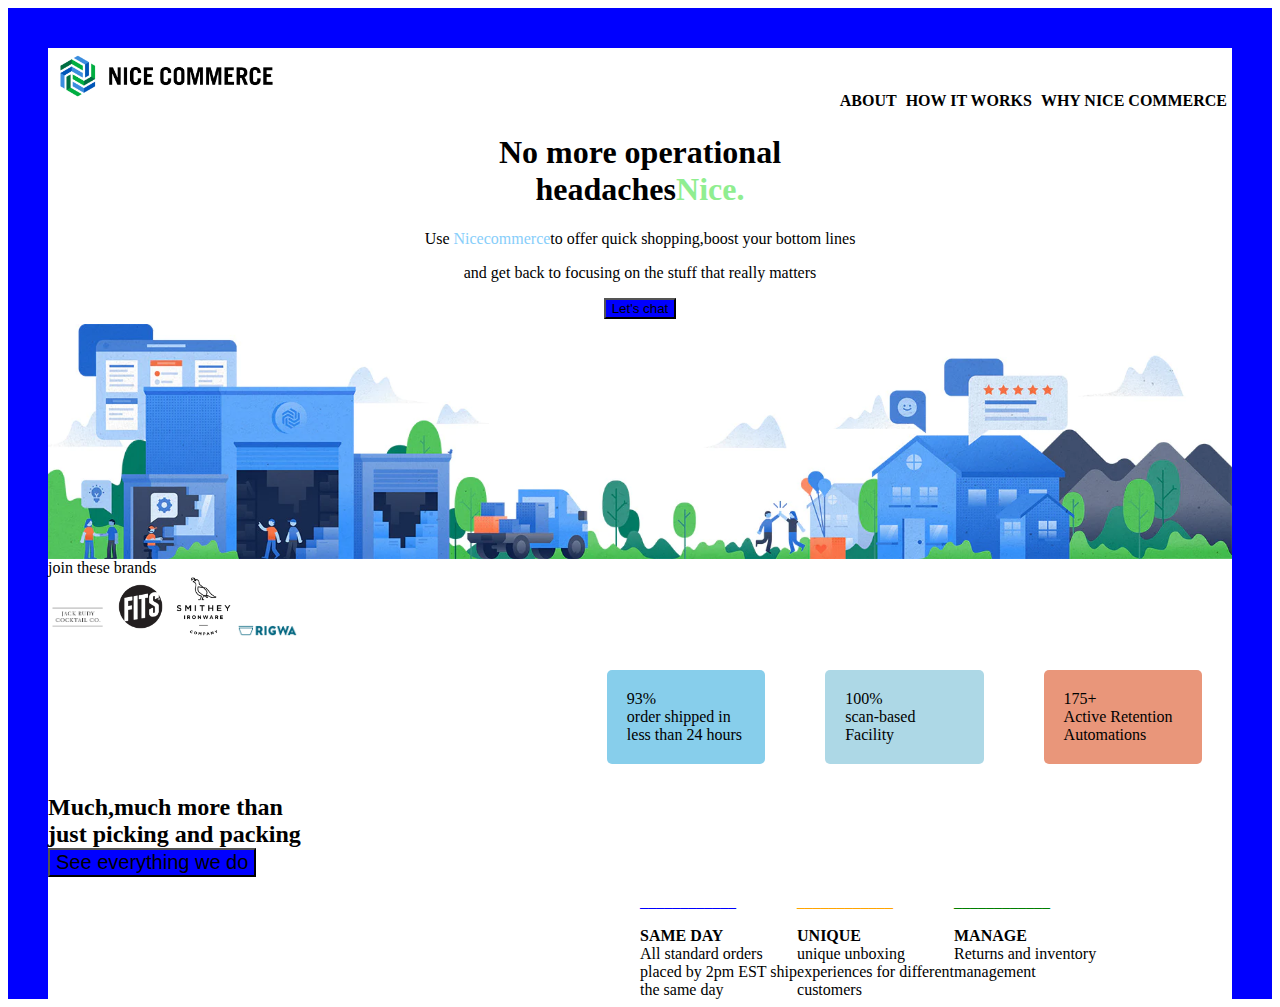
<file: index.html>
<!DOCTYPE html>
<html lang="en">
<head>
    <meta charset="UTF-8">
    <meta http-equiv="X-UA-Compatible" content="IE=edge">
    <meta name="viewport" content="width=device-width, initial-scale=1.0">
    <title>Document</title>
    <link rel="stylesheet" href="style.css">
</head>
<body>
    <div class="container">
        
    <div>
    <div>
    
        <img src="/www.webp" id="www"/>
    </div>
    <div>
        <nav class="navigation">
            <ul>
                <li>ABOUT</li>
                <li>HOW IT WORKS</li>
                <li>WHY NICE COMMERCE</li>
            </ul>
        </nav>
    </div>
   
    </div>
    <div class="topic"> 
        <h1 class="X">No more operational<br>
            headaches<span class="r">Nice.</span></h1>
       <p>Use <span class="z">Nicecommerce</span>to offer quick shopping,boost your bottom lines</p>
       <p>and get back to focusing on the stuff that really matters</p>
       <button class="wew">Let's chat</button>

    
</div>
<img src="/nice-warehouse-delivery.webp" alt="nicecommerce" class="image"/>
<div>
<div>
    <div>join these brands</div>
    <div>
    <img src="/jack.png" alt="logo" class="pic"/>
    <img src="/fits-logo-black.webp" alt="logo" class="logo"/>
    <img src="/img.png" alt="logo1" class="logo1"/>
    <img src="/download (1).png" alt="logo2" class="logo2"/>
    <div class="wel">
    <div class="ayen">
  <div>93%</div>
  <div>order shipped in</div>
  <div>less than 24 hours</div>
 </div>
  <div class="adhel">
      <div>100%</div>
      <div>scan-based</div>
      <div>Facility</div>
  </div>
  <div class="chol">
      <div>175+</div>
      <div>Active Retention</div>
      <div>Automations</div>
  </div>
</div>
</div>
</div>

<div>
    <div class="shoti">
         <div>Much,much more than</div>
        <div>just picking and packing</div>
    </div>
    <button class="ann2">See everything we do</button>
    <div class="web">
    <div>
        <p class="nap">____________</p>
        <div class="beb">SAME DAY</div>
        <div>All standard orders</div>
        <div>placed by 2pm EST ship</div>
        <div>the same day</div>


    </div>
    <div>
        <p class="nep">____________</p>
        <div class="bab">UNIQUE</div>
        <div>unique unboxing</div>
        <div>experiences for different</div>
        <div>customers</div>
           </div>
           <div>
               
            <p class="nip">____________</p>
               <div class="bib">MANAGE</div>
               <div>Returns and inventory</div>
               <div>management</div>
           </div>
        </div>
    </div>
</body>
</file>
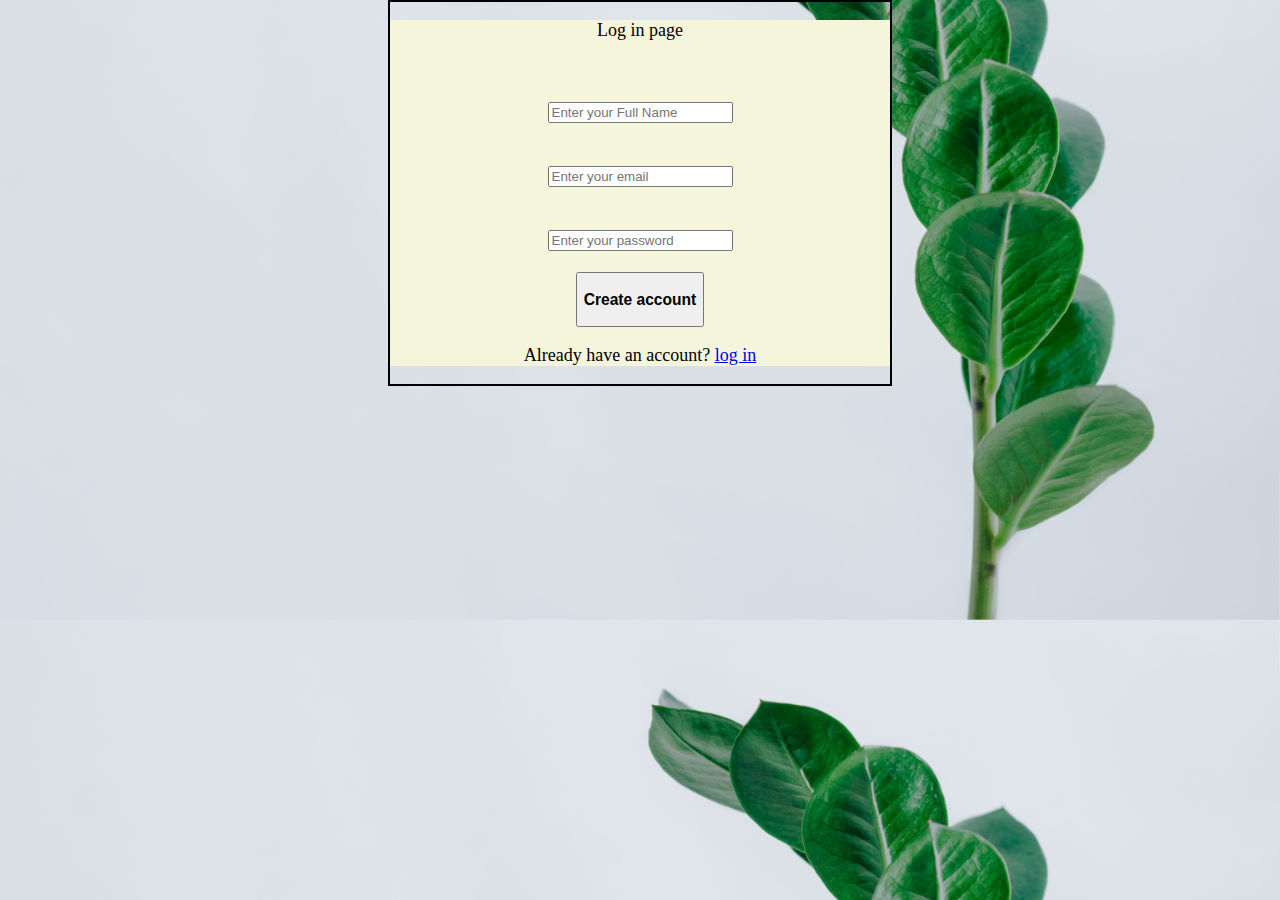
<file: assignment/index.html>
<!DOCTYPE html>
<html lang="en">
<head>
    <meta charset="UTF-8">
    <meta http-equiv="X-UA-Compatible" content="IE=edge">
    <meta name="viewport" content="width=device-width, initial-scale=1.0">
    <title>Document</title>
    <style>
        body{
            background-image: url(Img/pawel-czerwinski-QY9LOl9eZ9w-unsplash\ \(2\).jpg);
            background-size: cover;
            text-align: center;
            border: 2px solid;
            width: 50%;
            max-width: 500px;
            margin: auto;
            background-position: center;
           
          
            
            
            
        }
        .form{
            text-align: center;
            background-color: beige;
            font-size: 18px;
            
            


        }
      
        


        
    </style>
</head>

<body>
    <form class="form">
        <p>Log in page</p>
        <br/>
        <br/>
        
 
<!--<label>Full Name:</label>-->
<input type="text" placeholder="Enter your Full Name"/>
<br/>
<br/>
<br/>
<!--<label>Email Address</label>-->
<input type="email" placeholder="Enter your email"/>
<br/>
<br/>
<br/>
<!--<label>Password</label>-->
<input type= "password" placeholder="Enter your password"/>
<br/>
<br/>
<button><h3 style="border-radius: 30px;">Create account</h3></button>
<p>Already have an account? <a href="./login.html">log in</a> </p>
</form>
</body>
    
</body>
</html>
</file>
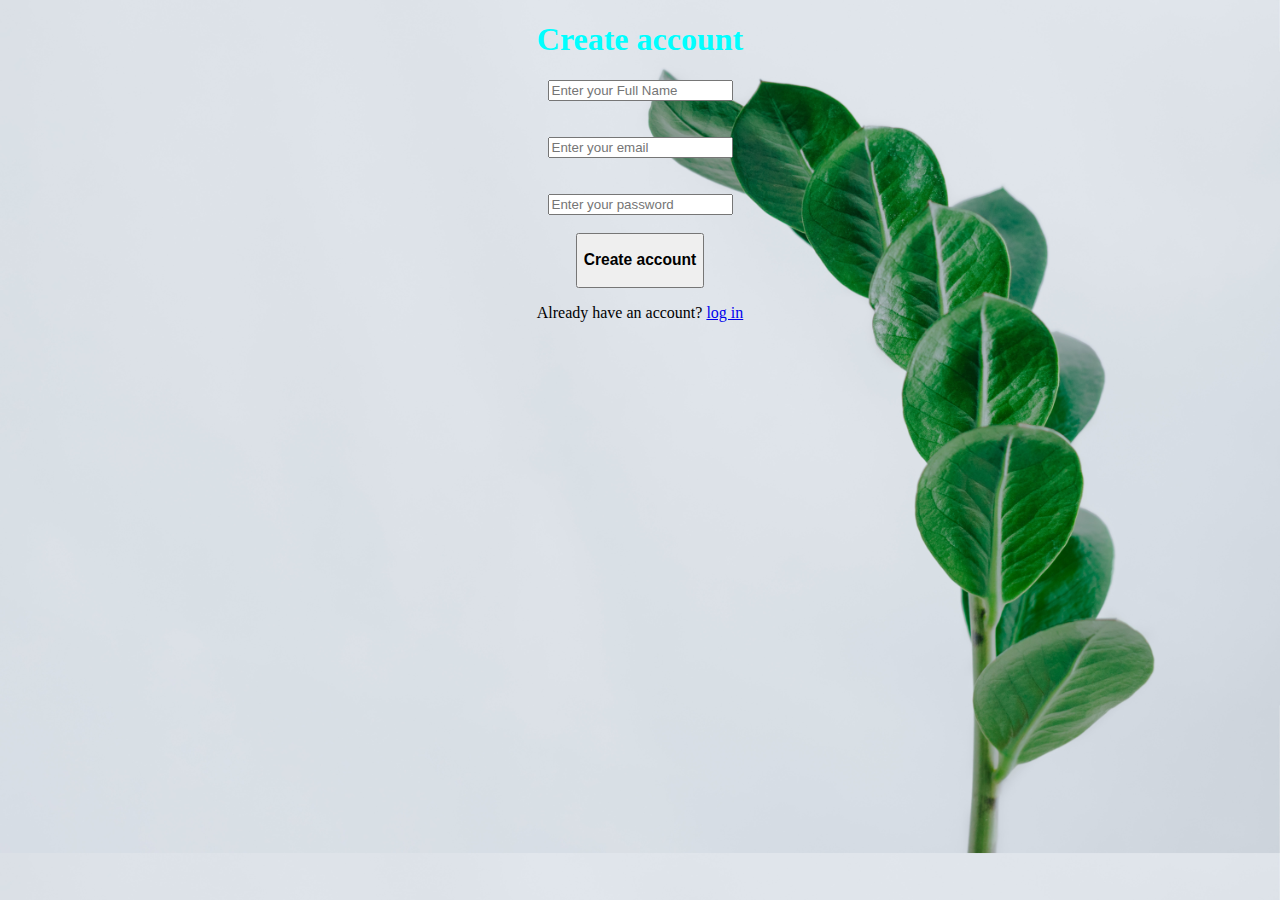
<file: assignment/form.html>
<!DOCTYPE html>
<html lang="en">
<head>
    <meta charset="UTF-8">
    <meta http-equiv="X-UA-Compatible" content="IE=edge">
    <meta name="viewport" content="width=device-width, initial-scale=1.0">
    <title>Document</title>
    <style>
        body{
            background-image: url(/assignment/Img/pawel-czerwinski-QY9LOl9eZ9w-unsplash\ \(2\).jpg);
            background-size: cover;
            text-align: center;
        }

        
    </style>
</head>

<body>
<h1 style="text-align: center;color: aqua;" >Create account</h1>
<!--<label>Full Name:</label>-->
<input type="text" placeholder="Enter your Full Name"/>
<br/>
<br/>
<br/>
<!--<label>Email Address</label>-->
<input type="email" placeholder="Enter your email"/>
<br/>
<br/>
<br/>
<!--<label>Password</label>-->
<input type= "password" placeholder="Enter your password"/>
<br/>
<br/>
<button><h3>Create account</h3></button>
<p>Already have an account? <a href="login.html">log in</a> </p>
    
</body>
</html>
</file>
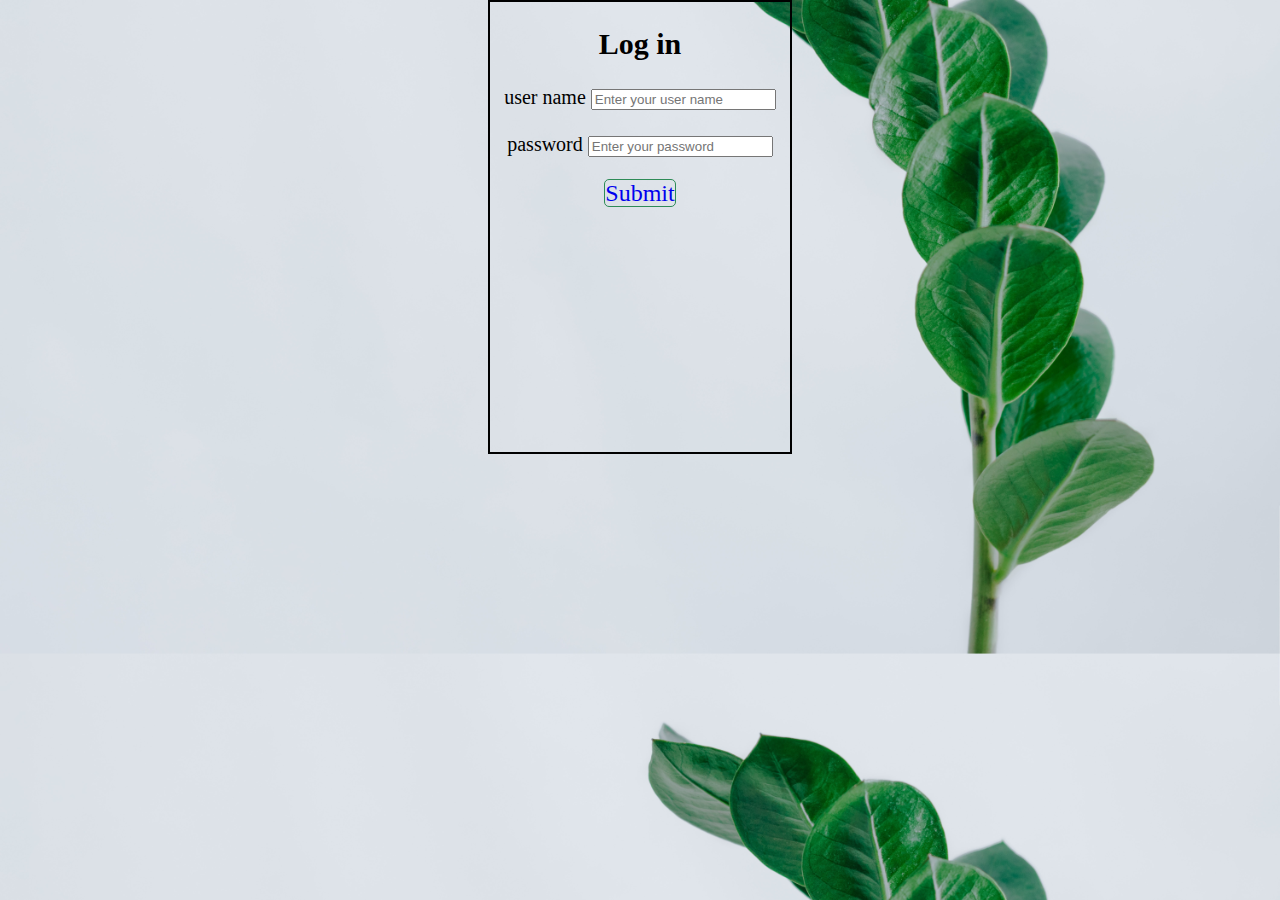
<file: assignment/login.html>
<!DOCTYPE html>
<html lang="en">
<head>
    <meta charset="UTF-8">
    <meta http-equiv="X-UA-Compatible" content="IE=edge">
    <meta name="viewport" content="width=device-width, initial-scale=1.0">
    <title>Document</title>
</head>
<style>
    body{
        background-image: url(/assignment/Img/pawel-czerwinski-QY9LOl9eZ9w-unsplash\ \(2\).jpg);
        background-size: cover;
        text-align: center;
        border: 2px solid;
        width: 40%;
        max-width: 300px;
        min-height: 450px;
        margin: auto;
        background-position: center;
        
       

        
    } 

    .java{
        border: 1px solid seagreen;
        font-size: 24px;
        text-decoration: none;
        border-radius:5px ;
       
        
 
  } 
  .form{
      font-size: 20px;
      
      
  }
</style>

    
</style>
<body>
    <form class="form">
    <h2 style="text-align: center;">Log in</h2>
    <label>user name</label>
    <input type="text" placeholder="Enter your user name"/>
    <br/>
    <br/>
    <label>password</label>
    <input type="text" placeholder="Enter your password"/>
    <br/>
    <br/>
    
    <a class="java" href="table.html">Submit</a>
    </form>
    
     
    

    
</body>
</html>
</file>
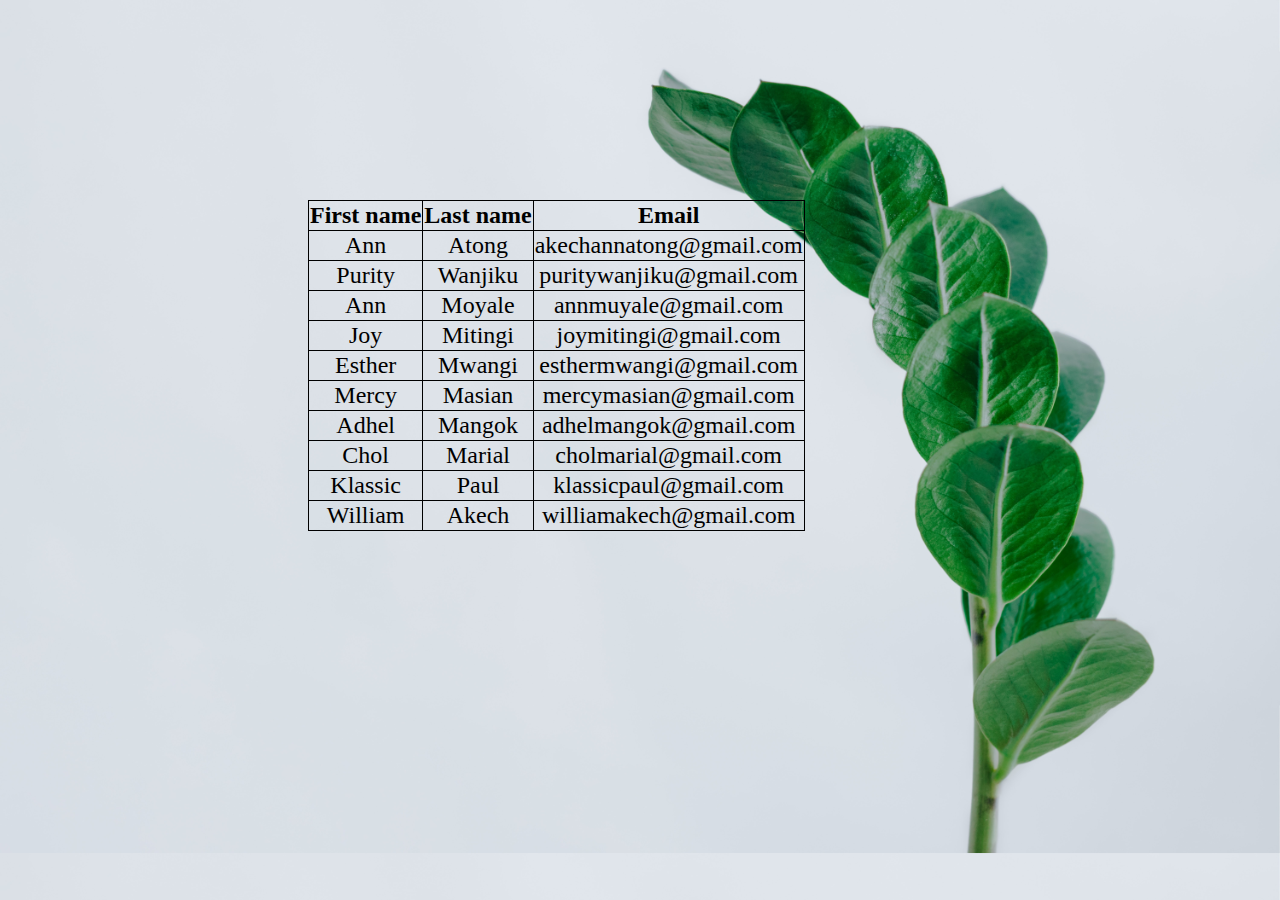
<file: assignment/table.html>
<!DOCTYPE html>
<html lang="en">
<head>
    <meta charset="UTF-8">
    <meta http-equiv="X-UA-Compatible" content="IE=edge">
    <meta name="viewport" content="width=device-width, initial-scale=1.0">
    <title>Document</title>
</head>
<style>
    body{
        text-align: center;
        width: 700;
     background-image: url(Img/pawel-czerwinski-QY9LOl9eZ9w-unsplash\ \(2\).jpg);
     background-size: cover;
     font-size: 24px;
     

    }
   table, th,td{
        border: 1px solid  ;
        border-collapse: collapse;
        margin: 200px 300px;
    }
    .tab{
        background-color:white;
    }

    

</style>
<body>
    <table>
        <tr>
            <th>First name</th>
            <th>Last name</th>
            <th>Email</th>
        </tr>
        <tr>
            <td>Ann</td>
            <td>Atong</td>
            <td>akechannatong@gmail.com</td>
        </tr>
        <tr>
            <td>Purity</td>
            <td>Wanjiku</td>
            <td>puritywanjiku@gmail.com</td>
        </tr>
        <tr>
            <td>Ann</td>
            <td>Moyale</td>
            <td>annmuyale@gmail.com</td>
        </tr>
        <tr>
            <td>Joy</td>
            <td>Mitingi</td>
            <td>joymitingi@gmail.com</td>
        </tr>
        <tr>
            <td>Esther</td>
            <td>Mwangi</td>
            <td>esthermwangi@gmail.com</td>
        </tr>
        <tr>
           <td>Mercy</td> 
           <td>Masian</td>
           <td>mercymasian@gmail.com</td>
        </tr>
        <tr>
            <td>Adhel</td>
            <td>Mangok</td>
            <td>adhelmangok@gmail.com</td>
        </tr>
        <tr>
            <td>Chol</td>
            <td>Marial</td>
            <td>cholmarial@gmail.com</td>
        </tr>
        <tr>
            <td>Klassic</td>
            <td>Paul</td>
            <td>klassicpaul@gmail.com</td>
        </tr>
        <tr>
            <td>William</td>
            <td>Akech</td>
            <td>williamakech@gmail.com</td>
        </tr>

    </table>
</body>
</html>
</file>
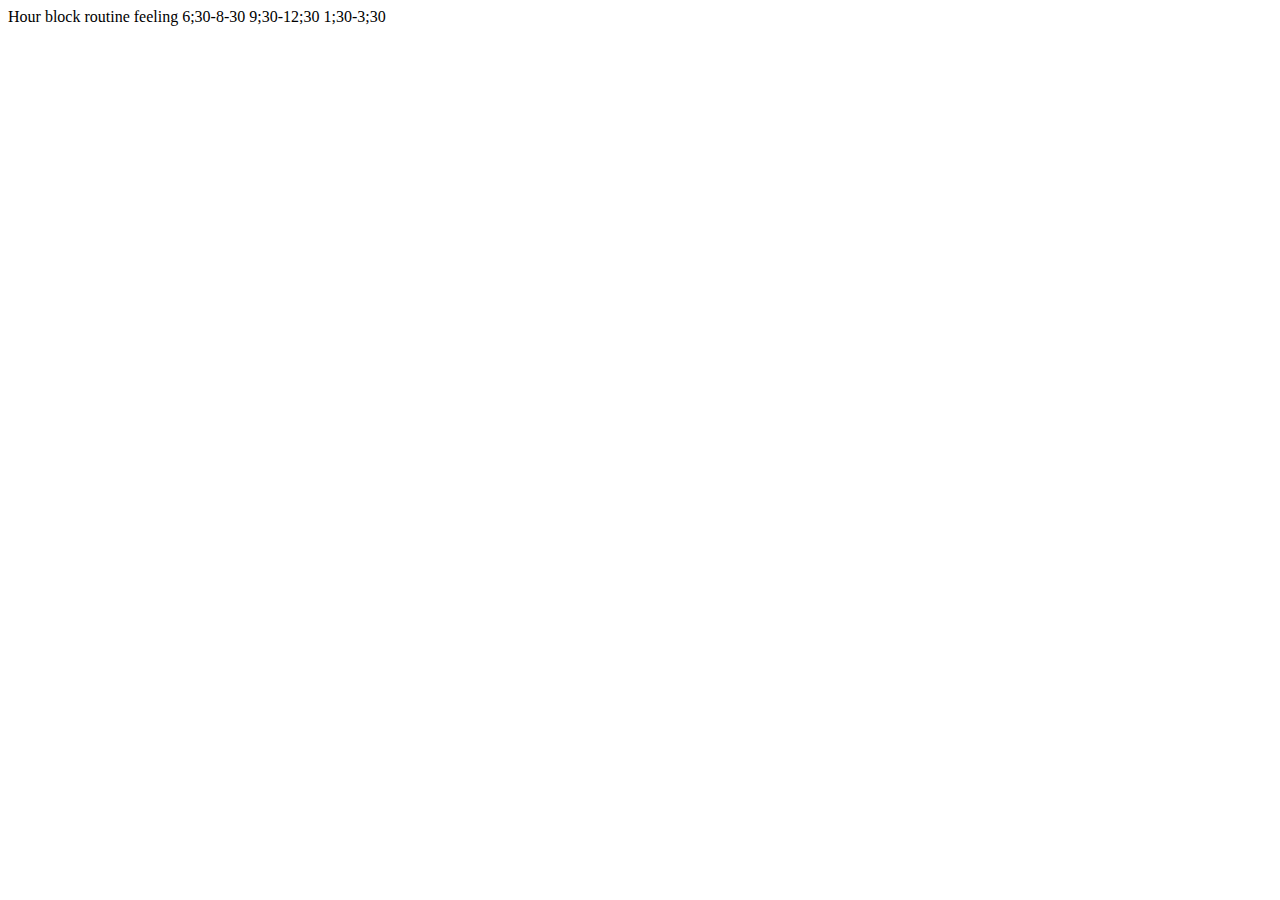
<file: assignment/table2.html>
<!DOCTYPE html>
<html lang="en">
<head>
    <meta charset="UTF-8">
    <meta http-equiv="X-UA-Compatible" content="IE=edge">
    <meta name="viewport" content="width=device-width, initial-scale=1.0">
    <title>Document</title>
</head>
<body>
    <tr>
        <th>Hour block</th>
        <th>routine</th>
        <td>feeling</td>
    </tr>
    <tr>
        <td>6;30-8-30</td>
        <td>9;30-12;30</td>
        <td>1;30-3;30</td>
    </tr>
    
</body>
</html>
</file>
<file: style.css>
.image{
    width: 2px;
    float: left;
}



.navigation{
    float: right;
    font-weight: 900;
    margin-top: -2em;
    
}
.navigation ul li{
    font-weight: bold;
    display: inline-block;
    justify-content: right;
    list-style: none;
    text-decoration: none;
   padding: 1px 5px 5px 0px;
   margin-top: -20em;
   

    
}
.topic{
    text-align: center;
    padding: 5px;
}


  .c{
      text-align: center;
      padding-top: 1px;
      padding-bottom: 1px;
      margin-top: 0%;
      margin-bottom: 0%;
      
      
      
  }
  .w{
      color: lightblue;

  }
  .x{
      text-align: center;
      margin-left: 20%;
  }
.y{
    text-align: center;
}
#form{

    text-align: center;
    padding: 5px 0 5px;
    background-color: blue;

}

.image{
    width: 100%;
    
}
.logo{
    width:5% ;
}
.pic{
    width: 5%;
}
.logo2{
    width: 5%;
}
.logo1{
    width: 5%;
}
.w{
    width: 10%;
    
}
.x{
    text-align: center;
    border-top: 100%;
}
.y{
    color: blue;
}

#www{
    width: 20%;
}
.r{
    color: lightgreen;
}
.z{
    color: lightskyblue;
}
.container{
    border: 40px solid;
    border-bottom: none;
    text-decoration: black;
    color: black;
    border-color: blue;

}







.ba{
    font-weight: bold;
}
.be{
    font-weight: bold;
}
.bi{
    font-weight: bold;
}
.ri{
    text-align: center;
    background-color: cyan;
    border-radius: 5px;
    width: 140%;
    height: 50%;
}
.re{
    text-align: center;
    background-color:darkgoldenrod;
    border-radius: 5px;
    width: 80%;
    height: 200%;

}
.ra{
    text-align: center;
    background-color:darksalmon;
    border-radius: 5px;
    width: 100%;
    height: 110%; 

}

.ann1{
    display: flex;
    float: right;
    justify-content: right;
    position: absolute;
    gap: 2%;
    margin-left: 70%;
   
}
.pipi{
    float: right;
    justify-content: right;
    display: flex;
    gap: 10%;
}
.web{
    display: flex;
    margin-left: 50%;
}
.wel{
display: flex;
justify-content: right;
   
}
.adhel{
    width: 10%;
    background-color:lightblue;
    border-radius: 5px;
    height: 10%;
    padding: 20px;
    margin: 30px;
}
.ayen{
    width: 10%;
    background-color:skyblue;
    border-radius: 5px;
    padding: 20px;
    margin: 30px;
    

}
.chol{
    width: 10%;
    background-color:darksalmon;
    border-radius: 5px;
    padding: 20px;
    margin: 30px;
}
.shoti{
    font-weight: bold;
    font-size: 24px;
}
.ann2{
    background-color: blue;
    font-size: 20px;
}
.wew{
    background-color: blue;
}
.nap{
    color: blue;
    
}
.nep{
    color: orange;
   
}
.nip{
    color: green;
  
}
.bab{
    font-weight: bold;
}
.beb{
    font-weight: bold;
}
.bib{
    font-weight: bold;
}
body{
    text-decoration: black;
}
</file>
